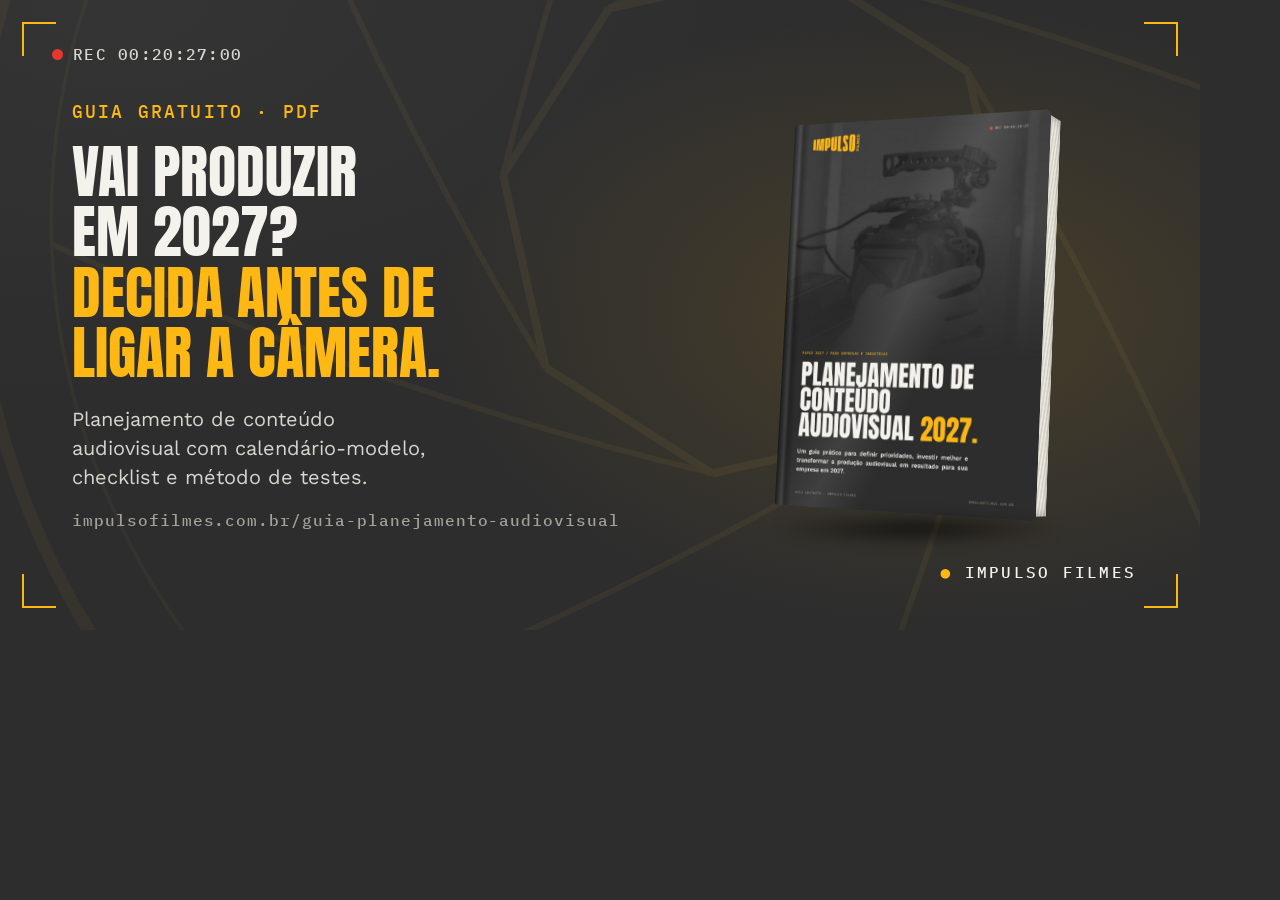
<file: divulgacao/arte.html>
<!doctype html>
<html lang="pt-BR">
<head>
<meta charset="utf-8">
<title>Arte de divulgação · Guia 2027</title>
<!-- Gera as imagens de divulgação. Abrir com ?f=og (1200×630), ?f=quadrado (1080×1080) ou ?f=story (1080×1920) e capturar a tela no tamanho exato. -->
<link href="https://fonts.googleapis.com/css2?family=Anton&family=IBM+Plex+Mono:wght@400;500&family=Work+Sans:wght@400;500;600&display=swap" rel="stylesheet">
<link rel="stylesheet" href="../base.css">
<link rel="stylesheet" href="../lp.css">
<style>
  html, body { margin: 0; overflow: hidden; }
  .arte { position: relative; overflow: hidden; display: grid; background:
      radial-gradient(60% 70% at 78% 50%, rgba(253, 184, 19, .13), transparent 70%),
      radial-gradient(90% 90% at 10% 0%, #343434, var(--bg) 70%); }
  /* granulação de película */
  .arte::before { content: ""; position: absolute; inset: 0; opacity: .06; pointer-events: none; background: url("../capa-textura.svg") center / 140% no-repeat; mix-blend-mode: screen; }
  .arte::after { content: ""; position: absolute; inset: 22px; pointer-events: none; --c: var(--yellow); --l: 34px; --t: 2px;
    background:
      linear-gradient(var(--c), var(--c)) left top / var(--l) var(--t), linear-gradient(var(--c), var(--c)) left top / var(--t) var(--l),
      linear-gradient(var(--c), var(--c)) right top / var(--l) var(--t), linear-gradient(var(--c), var(--c)) right top / var(--t) var(--l),
      linear-gradient(var(--c), var(--c)) left bottom / var(--l) var(--t), linear-gradient(var(--c), var(--c)) left bottom / var(--t) var(--l),
      linear-gradient(var(--c), var(--c)) right bottom / var(--l) var(--t), linear-gradient(var(--c), var(--c)) right bottom / var(--t) var(--l);
    background-repeat: no-repeat; }
  .recline { position: absolute; top: 46px; left: 52px; display: flex; align-items: center; gap: 10px; font: 500 16px/1 var(--mono); letter-spacing: .08em; color: #d8d6cf; z-index: 2; }
  .recline i { width: 11px; height: 11px; border-radius: 50%; background: #e5382b; }
  .txt { position: relative; z-index: 2; display: grid; align-content: center; gap: 0; }
  .txt .eyebrow { font-size: 18px; letter-spacing: .12em; }
  .txt h1 { font: 400 66px/1.04 var(--display); text-transform: uppercase; margin: 18px 0 0; text-wrap: balance; }
  .txt h1 em { display: block; font-style: normal; color: var(--yellow); }
  .txt .sub { margin-top: 22px; color: #d8d6cf; font: 400 22px/1.45 var(--body); max-width: 30ch; }
  .chip { display: inline-flex; align-items: center; gap: 14px; margin-top: 30px; justify-self: start; background: var(--yellow); color: #111; font: 600 22px/1 var(--body); padding: 18px 26px; border-radius: 2px; }
  .url { margin-top: 18px; font: 500 16px/1.3 var(--mono); letter-spacing: .06em; color: var(--dim); }
  .assina { position: absolute; z-index: 2; font: 500 16px/1 var(--mono); letter-spacing: .14em; text-transform: uppercase; color: var(--text); }
  .assina b { color: var(--yellow); font-weight: 500; }
  .palco { position: relative; z-index: 2; display: grid; place-items: center; }
  .palco .book { margin: 0; }
  .palco .book::after { display: none; }

  /* 1200×630: link no WhatsApp e no LinkedIn */
  .og { width: 1200px; height: 630px; grid-template-columns: 1.25fr .9fr; padding: 0 60px 0 72px; }
  .og .txt h1 { font-size: 58px; }
  .og .txt .sub { font-size: 20px; }
  .og .book { --w: 285px; --d: 34px; }
  .og .assina { right: 64px; bottom: 50px; }
  .og .chip { display: none; }

  /* 1080×1080: post no feed do LinkedIn e do Instagram */
  .quadrado { width: 1080px; height: 1080px; grid-template-columns: 1.15fr 1fr; padding: 0 56px 0 76px; }
  .quadrado .txt h1 { font-size: 64px; }
  .quadrado .book { --w: 360px; --d: 42px; }
  .quadrado .url { font-size: 14px; white-space: nowrap; }
  .quadrado .cover-year { font-size: 112px; }
  .quadrado .cover-title { font-size: 30px; }
  .quadrado .assina { left: 76px; bottom: 60px; }

  /* 1080×1920: status do WhatsApp e stories */
  .story { width: 1080px; height: 1920px; grid-template-rows: auto 1fr auto; padding: 200px 90px 190px; }
  .story .txt { text-align: left; }
  .story .txt h1 { font-size: 92px; }
  .story .txt .eyebrow { font-size: 22px; }
  .story .txt .sub { font-size: 30px; max-width: 32ch; }
  .story .book { --w: 440px; --d: 52px; }
  .story .cover { padding: 34px 30px 30px 40px; }
  .story .cover-tag { font-size: 15px; }
  .story .cover-year { font-size: 150px; }
  .story .cover-title { font-size: 40px; }
  .story .cover-foot { font-size: 13px; }
  .story .chip { font-size: 30px; padding: 26px 36px; margin-top: 0; justify-self: center; }
  .story .url { text-align: center; font-size: 22px; }
  .story .recline { top: 90px; left: 90px; font-size: 22px; }
  .story .assina { right: 90px; top: 92px; font-size: 20px; }
  .story .fim { display: grid; gap: 0; position: relative; z-index: 2; }
</style>
</head>
<body>
<div class="arte" id="arte">
  <p class="recline"><i></i>REC 00:20:27:00</p>
  <div class="txt">
    <p class="eyebrow">Guia gratuito · PDF</p>
    <h1>Vai produzir<br> em 2027? <em>Decida antes de ligar a câmera.</em></h1>
    <p class="sub">Planejamento de conteúdo audiovisual com calendário-modelo, checklist e método de testes.</p>
    <span class="chip">Baixe grátis →</span>
    <p class="url">impulsofilmes.com.br/guia-planejamento-audiovisual</p>
  </div>
  <div class="palco">
    <span class="book">
      <span class="book-3d">
        <span class="cover foto"><img class="cover-img" src="../capa-guia.jpg" alt=""></span>
        <span class="book-pages"></span>
        <span class="book-top"></span>
        <span class="book-spine"><span>Planejamento audiovisual 2027</span></span>
        <span class="book-back"></span>
      </span>
      <span class="book-shadow"></span>
    </span>
  </div>
  <p class="assina"><b>●</b> Impulso Filmes</p>
</div>
<script>
  const f = new URLSearchParams(location.search).get('f') || 'og';
  const arte = document.getElementById('arte');
  arte.classList.add(f);
  if (f === 'story') {
    // no story: texto em cima, livro no meio, botão e endereço embaixo
    const fim = document.createElement('div');
    fim.className = 'fim';
    fim.append(arte.querySelector('.chip'), arte.querySelector('.url'));
    arte.append(fim);
  }
  if (f === 'og') arte.querySelector('.txt').append(arte.querySelector('.url'));
</script>
</body>
</html>
</file>
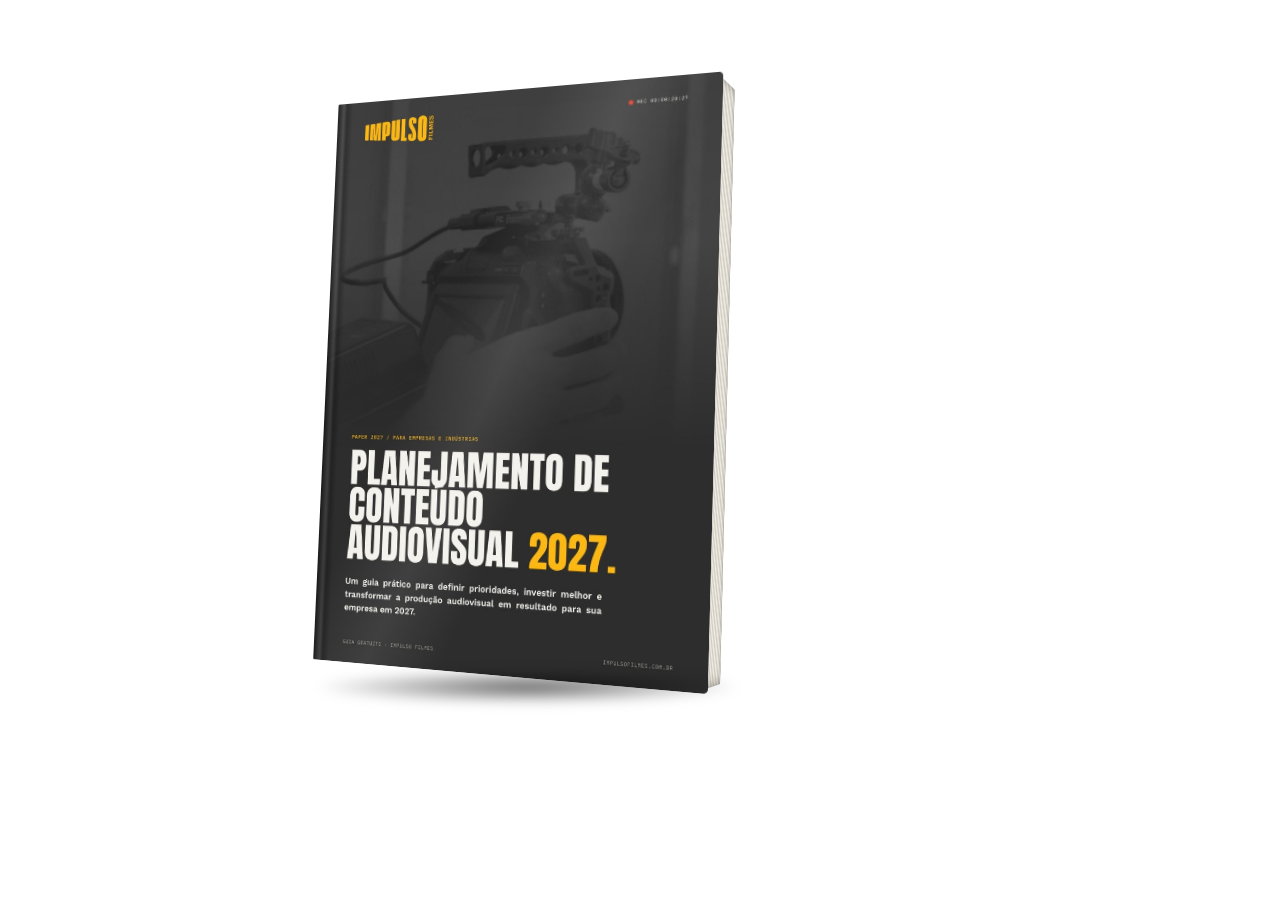
<file: divulgacao/livro.html>
<!doctype html>
<html lang="pt-BR">
<head>
<meta charset="utf-8">
<title>Livro do guia · imagem para e-mail</title>
<!-- Gera o livro em 3D com fundo transparente (capturar com fundo omitido em 1040×760). -->
<link href="https://fonts.googleapis.com/css2?family=Anton&family=IBM+Plex+Mono:wght@400;500&family=Work+Sans:wght@400;500;600&display=swap" rel="stylesheet">
<link rel="stylesheet" href="../base.css">
<link rel="stylesheet" href="../lp.css">
<style>
  html, body { margin: 0; background: transparent !important; overflow: hidden; }
  .palco { width: 1040px; height: 760px; display: grid; place-items: center; }
  .book { --w: 420px; --d: 50px; margin: 0; }
  .book::after { display: none; }
  .book-3d { --ry: -24deg; --rx: 5deg; }
  .cover { padding: 34px 30px 30px 40px; }
  .cover-tag { font-size: 15px; }
  .cover-year { font-size: 140px; }
  .cover-title { font-size: 38px; }
  .cover-foot { font-size: 13px; }
</style>
</head>
<body>
<div class="palco">
  <span class="book">
    <span class="book-3d">
      <span class="cover foto"><img class="cover-img" src="../capa-guia.jpg" alt=""></span>
      <span class="book-pages"></span>
      <span class="book-top"></span>
      <span class="book-spine"><span>Planejamento audiovisual 2027</span></span>
      <span class="book-back"></span>
    </span>
    <span class="book-shadow"></span>
  </span>
</div>
</body>
</html>
</file>
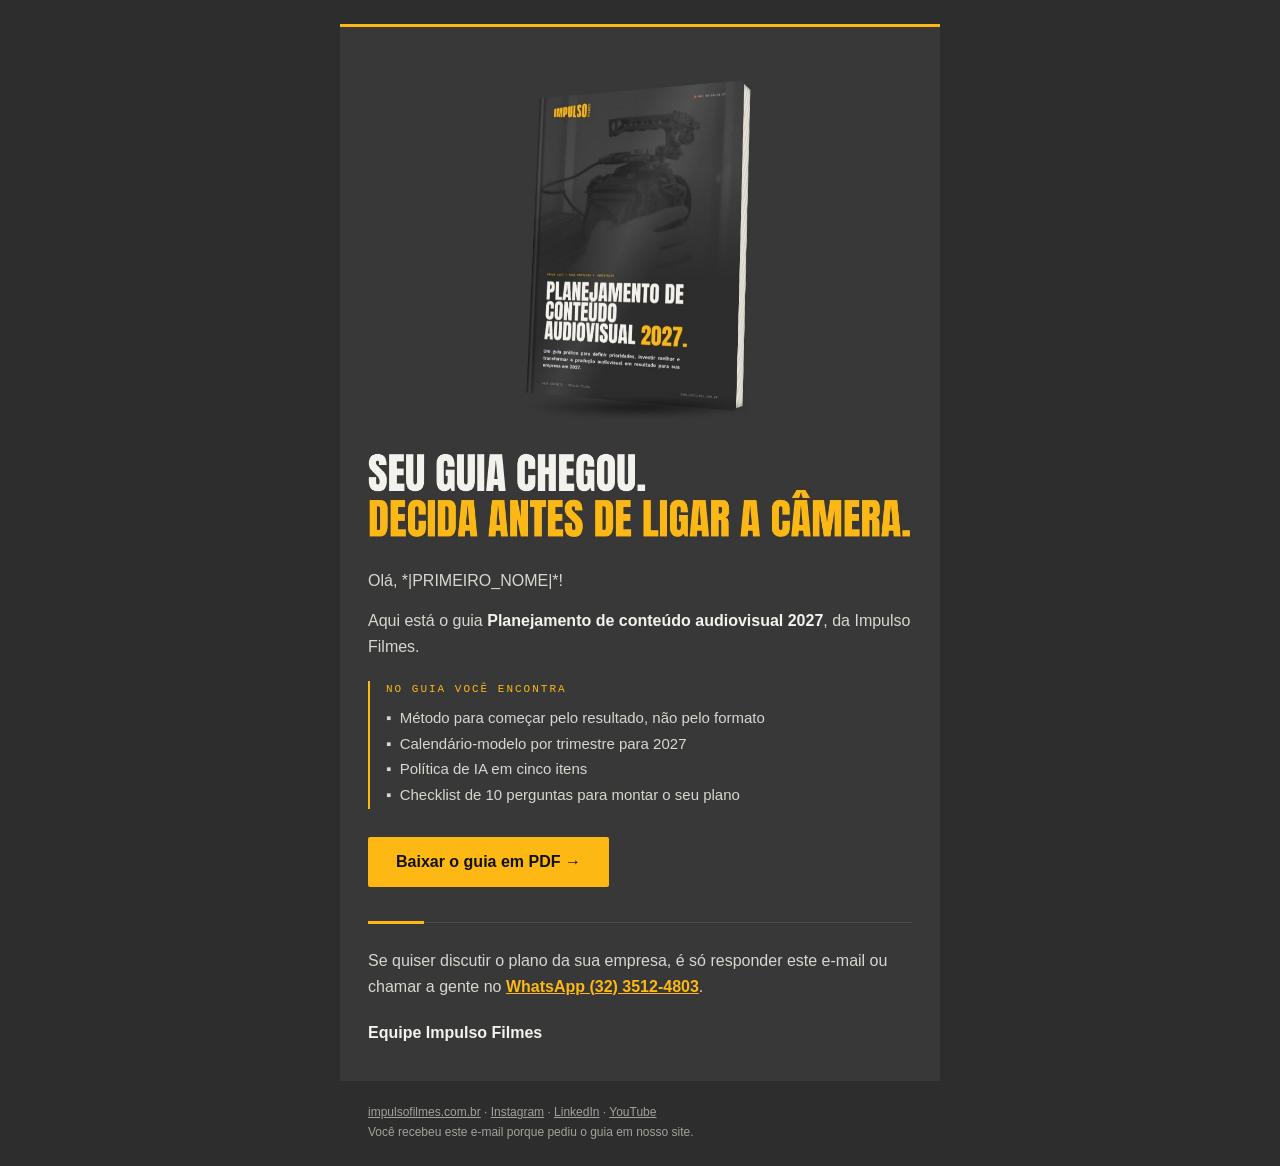
<file: email/guia-2027.html>
<!doctype html>
<html lang="pt-BR" xmlns="http://www.w3.org/1999/xhtml">
<head>
<meta charset="utf-8">
<meta name="viewport" content="width=device-width, initial-scale=1">
<meta name="x-apple-disable-message-reformatting">
<meta name="color-scheme" content="dark light">
<meta name="supported-color-schemes" content="dark light">
<title>Seu guia de planejamento audiovisual 2027 chegou</title>
<!--
  E-mail de entrega do guia (RD Station Marketing, automação da conversão lp-guia-planejamento-audiovisual-2027).
  PDF hospedado no RD Station; imagem do topo no GitHub Pages (trocar pelo endereço do RD quando confirmado). Nome do lead: variável *|PRIMEIRO_NOME|*.
-->
<style>
  body { margin: 0; padding: 0; background: #2d2d2d; }
  a { color: #fdb813; }
  @media (max-width: 620px) {
    .wrap { width: 100% !important; }
    .pad { padding-left: 24px !important; padding-right: 24px !important; }
  }
</style>
</head>
<body style="margin:0;padding:0;background:#2d2d2d;">
<!-- Pré-cabeçalho (aparece ao lado do assunto na caixa de entrada) -->
<div style="display:none;max-height:0;overflow:hidden;mso-hide:all;font-size:1px;line-height:1px;color:#2d2d2d;">Calendário-modelo, checklist e método de testes para o próximo ano.&#847;&zwnj;&nbsp;&#847;&zwnj;&nbsp;&#847;&zwnj;&nbsp;&#847;&zwnj;&nbsp;&#847;&zwnj;&nbsp;&#847;&zwnj;&nbsp;&#847;&zwnj;&nbsp;</div>

<table role="presentation" width="100%" cellpadding="0" cellspacing="0" border="0" style="background:#2d2d2d;">
  <tr>
    <td align="center" style="padding:24px 10px;">
      <!--[if mso]><table role="presentation" width="600" align="center" cellpadding="0" cellspacing="0" border="0"><tr><td><![endif]-->
      <table role="presentation" class="wrap" width="100%" cellpadding="0" cellspacing="0" border="0" style="width:100%;max-width:600px;background:#383838;border-top:3px solid #fdb813;">

        <!-- Topo: livro e título numa imagem só, para a fonte Anton aparecer igual em qualquer programa de e-mail -->
        <tr>
          <td class="pad" style="padding:36px 28px 0;">
            <a href="https://email-editor-production.s3.amazonaws.com/images/628543/PLANEJAMENTO%20DE%20CONTEUDO%20AUDIOVISUAL%202027_IMPULSOFILMES.pdf" target="_blank" style="text-decoration:none;">
              <img src="https://danielimpulso.github.io/impulso-lp-guiavideos2027/email/topo-email-capa-nova.jpg" width="544" alt="Seu guia chegou. Decida antes de ligar a câmera. Guia Planejamento de conteúdo audiovisual 2027." style="display:block;width:100%;max-width:544px;height:auto;border:0;color:#fdb813;font-family:Arial,Helvetica,sans-serif;font-size:22px;font-weight:bold;">
            </a>
          </td>
        </tr>

        <!-- Texto -->
        <tr>
          <td class="pad" style="padding:22px 28px 0;font-family:Arial,Helvetica,sans-serif;font-size:16px;line-height:1.6;color:#d8d6cf;">
            <p style="margin:0 0 14px;">Olá, *|PRIMEIRO_NOME|*!</p>
            <p style="margin:0;">Aqui está o guia <strong style="color:#f4f2ec;">Planejamento de conteúdo audiovisual 2027</strong>, da Impulso Filmes.</p>
          </td>
        </tr>

        <!-- O que tem no guia -->
        <tr>
          <td class="pad" style="padding:22px 28px 0;">
            <table role="presentation" width="100%" cellpadding="0" cellspacing="0" border="0" style="border-left:2px solid #fdb813;">
              <tr>
                <td style="padding:2px 0 2px 16px;font-family:'Courier New',Courier,monospace;font-size:11px;letter-spacing:2px;text-transform:uppercase;color:#fdb813;">No guia você encontra</td>
              </tr>
              <tr>
                <td style="padding:8px 0 2px 16px;font-family:Arial,Helvetica,sans-serif;font-size:15px;line-height:1.7;color:#d8d6cf;">
                  &#9642;&nbsp; Método para começar pelo resultado, não pelo formato<br>
                  &#9642;&nbsp; Calendário-modelo por trimestre para 2027<br>
                  &#9642;&nbsp; Política de IA em cinco itens<br>
                  &#9642;&nbsp; Checklist de 10 perguntas para montar o seu plano
                </td>
              </tr>
            </table>
          </td>
        </tr>

        <!-- Botão -->
        <tr>
          <td class="pad" style="padding:28px 28px 0;">
            <table role="presentation" cellpadding="0" cellspacing="0" border="0">
              <tr>
                <td bgcolor="#fdb813" style="background:#fdb813;border-radius:2px;">
                  <a href="https://email-editor-production.s3.amazonaws.com/images/628543/PLANEJAMENTO%20DE%20CONTEUDO%20AUDIOVISUAL%202027_IMPULSOFILMES.pdf" target="_blank" style="display:inline-block;padding:16px 28px;font-family:Arial,Helvetica,sans-serif;font-size:16px;font-weight:600;color:#111111;text-decoration:none;">Baixar o guia em PDF &rarr;</a>
                </td>
              </tr>
            </table>
          </td>
        </tr>

        <!-- Fio com traço amarelo -->
        <tr>
          <td class="pad" style="padding:34px 28px 0;">
            <table role="presentation" width="100%" cellpadding="0" cellspacing="0" border="0">
              <tr>
                <td width="56" height="3" style="background:#fdb813;font-size:0;line-height:0;">&nbsp;</td>
                <td height="3" style="font-size:0;line-height:0;"><div style="height:1px;background:#4a4a4a;font-size:0;line-height:0;">&nbsp;</div></td>
              </tr>
            </table>
          </td>
        </tr>

        <!-- Próximo passo -->
        <tr>
          <td class="pad" style="padding:24px 28px 0;font-family:Arial,Helvetica,sans-serif;font-size:16px;line-height:1.6;color:#d8d6cf;">
            Se quiser discutir o plano da sua empresa, é só responder este e-mail ou chamar a gente no <a href="https://wa.me/553235124803" target="_blank" style="color:#fdb813;font-weight:600;">WhatsApp (32) 3512-4803</a>.
          </td>
        </tr>

        <!-- Assinatura -->
        <tr>
          <td class="pad" style="padding:22px 28px 36px;font-family:Arial,Helvetica,sans-serif;font-size:16px;line-height:1.5;color:#f4f2ec;">
            <strong>Equipe Impulso Filmes</strong>
          </td>
        </tr>
      </table><!--[if mso]></td></tr></table><![endif]-->

      <!-- Rodapé -->
      <!--[if mso]><table role="presentation" width="600" align="center" cellpadding="0" cellspacing="0" border="0"><tr><td><![endif]-->
      <table role="presentation" class="wrap" width="100%" cellpadding="0" cellspacing="0" border="0" style="width:100%;max-width:600px;">
        <tr>
          <td class="pad" style="padding:22px 28px 0;font-family:Arial,Helvetica,sans-serif;font-size:12px;line-height:1.6;color:#a3a19a;">
            <a href="https://www.impulsofilmes.com.br" target="_blank" style="color:#a3a19a;">impulsofilmes.com.br</a> &middot;
            <a href="https://www.instagram.com/impulsofilmes" target="_blank" style="color:#a3a19a;">Instagram</a> &middot;
            <a href="https://br.linkedin.com/company/impulsofilmes" target="_blank" style="color:#a3a19a;">LinkedIn</a> &middot;
            <a href="https://www.youtube.com/@ImpulsoFilmes" target="_blank" style="color:#a3a19a;">YouTube</a><br>
            Você recebeu este e-mail porque pediu o guia em nosso site.
          </td>
        </tr>
      </table><!--[if mso]></td></tr></table><![endif]-->
    </td>
  </tr>
</table>
</body>
</html>
</file>
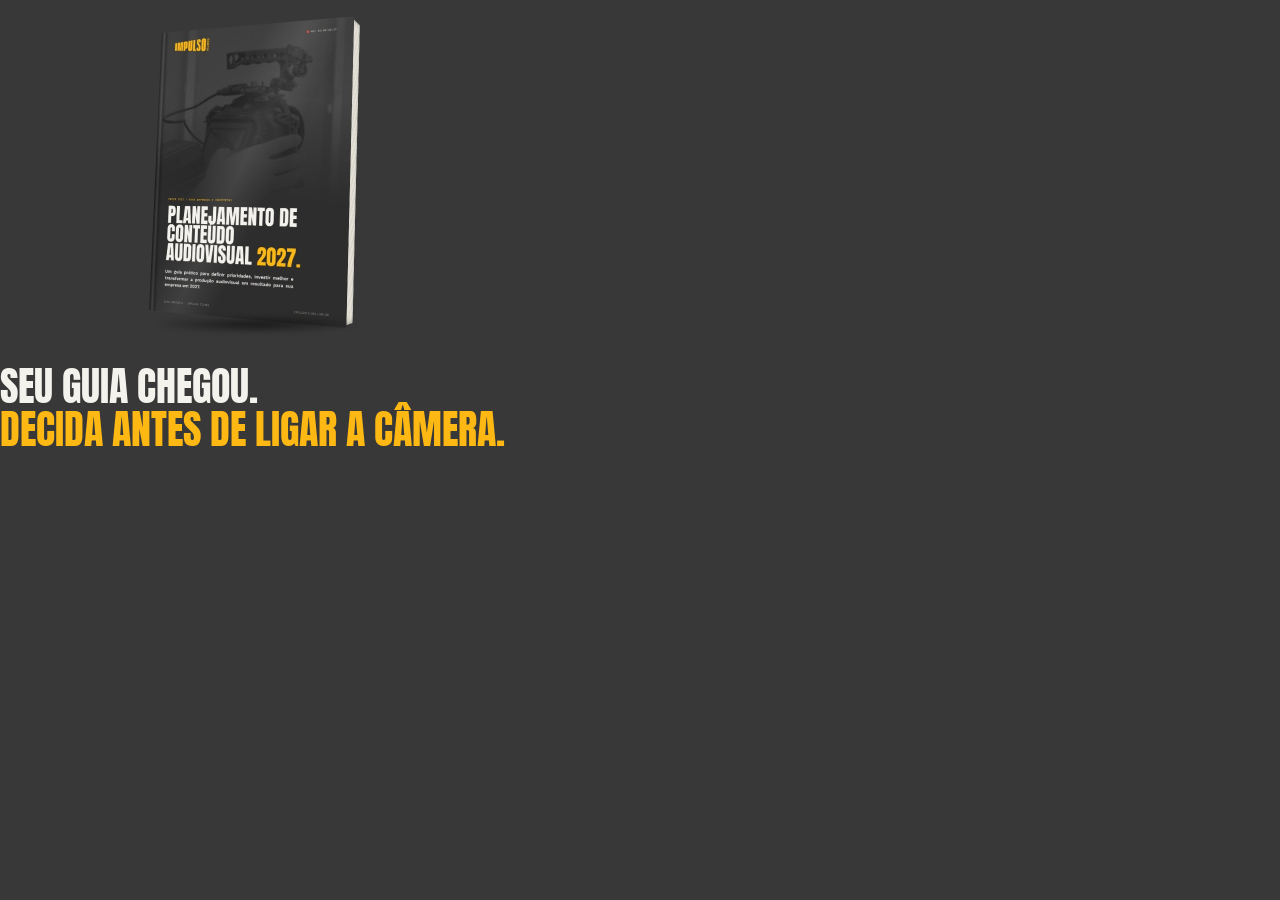
<file: email/topo.html>
<!doctype html>
<html lang="pt-BR">
<head>
<meta charset="utf-8">
<title>Topo do e-mail · Guia 2027</title>
<!-- Gera a imagem do topo do e-mail (livro + título em Anton), 512 px de largura, capturada em 2x. -->
<link href="https://fonts.googleapis.com/css2?family=Anton&family=IBM+Plex+Mono:wght@500&display=swap" rel="stylesheet">
<link rel="stylesheet" href="../base.css">
<style>
  html, body { margin: 0; background: #383838; }
  .topo { width: 512px; padding: 6px 0 4px; display: grid; justify-items: center; gap: 22px; background: #383838; }
  .topo img { width: 234px; display: block; }
  .topo h1 { justify-self: stretch; margin: 0; font: 400 40px/1.08 var(--display); text-transform: uppercase; color: var(--text); }
  .topo h1 span { display: block; color: var(--yellow); }
</style>
</head>
<body>
<div class="topo" id="topo">
  <img src="livro-email.jpg" alt="">
  <h1>Seu guia chegou.<span>Decida antes de ligar a câmera.</span></h1>
</div>
</body>
</html>
</file>
<file: base.css>
:root {
  --bg: #2d2d2d;
  --surface: #383838;
  --line: #4a4a4a;
  --text: #f4f2ec;
  --dim: #a3a19a;
  --yellow: #fdb813;
  --display: "Anton", "Arial Narrow", sans-serif;
  --mono: "IBM Plex Mono", ui-monospace, monospace;
  --body: "Work Sans", system-ui, sans-serif;
  --gutter: clamp(16px, 4vw, 56px);
}

* { box-sizing: border-box; }
html { scroll-behavior: smooth; }
body { margin: 0; background: var(--bg); color: var(--text); font: 17px/1.6 var(--body); -webkit-font-smoothing: antialiased; }
img, video { display: block; max-width: 100%; }
a { color: inherit; text-decoration: none; }
h1, h2, h3, p { margin: 0; }
:focus-visible { outline: 2px solid var(--yellow); outline-offset: 3px; }

/* ---------- Cabeçalho ---------- */
.top { position: fixed; inset: 0 0 auto 0; z-index: 20; display: flex; align-items: center; justify-content: space-between; padding: 14px var(--gutter); transition: background .3s, padding .3s; }
.top.scrolled { background: rgba(45, 45, 45, .82); backdrop-filter: blur(12px); padding-block: 8px; }
.logo img { height: 44px; width: auto; filter: invert(1); }
.top nav { display: flex; align-items: center; gap: clamp(14px, 2.2vw, 30px); font: 500 13px/1 var(--mono); letter-spacing: .06em; text-transform: uppercase; }
.top nav a:not(.cta) { opacity: .85; }
.top nav a:not(.cta):hover { opacity: 1; color: var(--yellow); }
.cta { border: 1.5px solid var(--yellow); color: var(--yellow); padding: 10px 16px; border-radius: 2px; }
.cta:hover { background: var(--yellow); color: #111; }
.burger { display: none; font: 500 13px/1 var(--mono); letter-spacing: .06em; text-transform: uppercase; background: none; color: var(--text); border: 1.5px solid var(--line); padding: 10px 14px; cursor: pointer; }

/* ---------- Botões ---------- */
.btn { display: inline-block; font: 600 16px/1 var(--body); padding: 16px 24px; border-radius: 2px; border: 1.5px solid var(--yellow); cursor: pointer; transition: background .2s, color .2s, transform .2s; }
.btn.solid { background: var(--yellow); color: #111; }
.btn.solid:hover { transform: translateY(-2px); }
.btn.ghost { color: var(--text); border-color: rgba(244, 242, 236, .35); background: transparent; }
.btn.ghost:hover { border-color: var(--yellow); color: var(--yellow); }

.eyebrow { font: 500 12.5px/1.4 var(--mono); letter-spacing: .1em; text-transform: uppercase; color: var(--yellow); }

/* ---------- Hero ---------- */
.hero { position: relative; min-height: 100svh; display: flex; align-items: flex-end; overflow: hidden; }
.hero-video { position: absolute; inset: 0; width: 100%; height: 100%; object-fit: cover; }
.hero-shade { position: absolute; inset: 0; background: radial-gradient(circle 34vmax at var(--mx, 72%) var(--my, 42%), transparent 0%, rgba(45, 45, 45, .62) 100%), linear-gradient(90deg, rgba(45, 45, 45, .88) 0%, rgba(45, 45, 45, .35) 55%, rgba(45, 45, 45, .55) 100%), linear-gradient(0deg, var(--bg) 0%, transparent 30%); }
.hero-inner { position: relative; width: 100%; display: grid; grid-template-columns: minmax(0, 1fr) auto; align-items: end; gap: 32px; padding: 120px var(--gutter) clamp(40px, 7vh, 80px); }
.hero-copy { max-width: 560px; }
.hero h1 { font: 400 clamp(40px, 5.2vw, 76px)/1.06 var(--display); letter-spacing: .005em; text-transform: uppercase; margin: 14px 0 16px; text-wrap: balance; }
.lead { color: #d8d6cf; max-width: 46ch; }
.actions { display: flex; flex-wrap: wrap; gap: 12px; margin-top: 28px; }

.bigwords { list-style: none; margin: 0; padding: 0; text-align: right; }

/* ---------- Blocos ---------- */
.block { padding: clamp(72px, 11vw, 150px) var(--gutter) 0; }
.statement { max-width: 760px; }
.statement h2 { font: 400 clamp(38px, 5.6vw, 84px)/1.06 var(--display); letter-spacing: .005em; text-transform: uppercase; text-wrap: balance; }
.statement p { color: var(--dim); font-size: clamp(17px, 1.5vw, 20px); margin-top: 18px; max-width: 58ch; }
.more { margin-top: 36px; }

/* Soluções */
.solutions { display: grid; grid-template-columns: repeat(3, 1fr); gap: 16px; margin-top: 48px; }
.solution { position: relative; display: flex; flex-direction: column; justify-content: flex-end; min-height: 460px; padding: 26px; overflow: hidden; background: var(--surface); }
.solution img { position: absolute; inset: 0; width: 100%; height: 100%; object-fit: cover; opacity: .5; filter: grayscale(1); transform: translate(var(--px, 0), var(--py, 0)) scale(var(--s, 1.02)); transition: opacity .4s, transform .6s ease-out, filter .4s; }
.solution::after { content: ""; position: absolute; inset: 0; background: linear-gradient(0deg, rgba(45, 45, 45, .95) 8%, transparent 70%); }
.solution > :not(img) { position: relative; z-index: 1; }
.solution:hover img { opacity: .8; filter: none; --s: 1.08; }
.num { font: 500 13px/1 var(--mono); letter-spacing: .1em; color: var(--yellow); }
.solution h3 { font: 400 clamp(30px, 3vw, 44px)/1.08 var(--display); text-transform: uppercase; margin: 10px 0 12px; }
.solution p { color: #cfcdc6; font-size: 15.5px; }

/* Portfólio */
.filters { display: flex; flex-wrap: wrap; gap: 8px; margin-top: 40px; }
.filters button { font: 500 13px/1 var(--mono); letter-spacing: .06em; text-transform: uppercase; background: none; color: var(--dim); border: 1.5px solid var(--line); padding: 11px 16px; border-radius: 2px; cursor: pointer; }
.filters button:hover { color: var(--text); border-color: var(--dim); }
.filters button[aria-pressed="true"] { background: var(--yellow); border-color: var(--yellow); color: #111; }
.work { display: grid; grid-template-columns: repeat(3, 1fr); gap: 16px; margin-top: 24px; }
.case { position: relative; display: block; aspect-ratio: 16 / 9; overflow: hidden; background: var(--surface); }
.case.is-lead { grid-column: span 2; grid-row: span 2; aspect-ratio: auto; }
.case img { width: 100%; height: 100%; object-fit: cover; transform: translate(var(--px, 0), var(--py, 0)) scale(var(--s, 1.02)); transition: transform .6s ease-out, opacity .4s; }
.case::after { content: ""; position: absolute; inset: 0; background: linear-gradient(0deg, rgba(45, 45, 45, .9), transparent 60%); }
.case-info { position: absolute; left: 18px; right: 18px; bottom: 16px; z-index: 1; }
.case-info span { font: 500 12px/1 var(--mono); letter-spacing: .1em; text-transform: uppercase; color: var(--yellow); }
.case-info strong { display: block; font: 400 clamp(20px, 2vw, 30px)/1.12 var(--display); text-transform: uppercase; margin-top: 6px; }
.case:hover img { --s: 1.08; }
.case[hidden] { display: none; }

/* Clientes */
.clients { margin-top: clamp(72px, 11vw, 150px); padding: 34px 0; border-block: 1px solid var(--line); }
.clients .eyebrow { padding: 0 var(--gutter) 22px; }
.marquee { overflow: hidden; }
.track { display: flex; gap: 56px; width: max-content; animation: slide 40s linear infinite; }
.track img { height: 64px; width: 64px; object-fit: contain; filter: brightness(0) invert(1); opacity: .6; }
.marquee:hover .track { animation-play-state: paused; }
@keyframes slide { to { transform: translateX(-50%); } }

/* Sobre */
.about { display: grid; grid-template-columns: 1fr 1fr; gap: 48px 56px; align-items: center; }
.reel { position: relative; display: block; aspect-ratio: 16 / 10; overflow: hidden; background: var(--surface); }
.reel img { width: 100%; height: 100%; object-fit: cover; opacity: .7; transform: translate(var(--px, 0), var(--py, 0)) scale(var(--s, 1.02)); transition: transform .6s ease-out, opacity .4s; }
.reel:hover img { --s: 1.08; opacity: .9; }
.play { position: absolute; inset: 0; margin: auto; width: 84px; height: 84px; border-radius: 50%; background: var(--yellow); }
.play::after { content: ""; position: absolute; left: 34px; top: 27px; border-left: 24px solid #111; border-block: 15px solid transparent; }
.reel-label { position: absolute; left: 20px; bottom: 16px; font: 500 12.5px/1.3 var(--mono); letter-spacing: .08em; text-transform: uppercase; }
.facts { grid-column: 1 / -1; list-style: none; margin: 0; padding: 0; display: grid; grid-template-columns: repeat(3, 1fr); border-top: 1px solid var(--line); }
.facts li { padding: 26px 20px 0 0; }
.facts strong { display: block; font: 400 clamp(44px, 6vw, 88px)/1.05 var(--display); text-transform: uppercase; color: transparent; -webkit-text-stroke: 1.5px var(--yellow); }
.facts span { color: var(--dim); font-size: 15px; }

/* Depoimentos */
.quotes { display: grid; grid-template-columns: repeat(3, 1fr); gap: 20px; margin-top: 48px; }
.quote { margin: 0; padding: 36px 34px 32px; min-height: 340px; background: var(--surface); border-top: 2px solid var(--yellow); display: flex; flex-direction: column; gap: 24px; justify-content: space-between; }
.quote blockquote { margin: 0; font-size: 13.5px; line-height: 1.65; font-style: italic; }
.quote blockquote::before { content: "“"; }
.quote blockquote::after { content: "”"; }
.quote figcaption { display: flex; align-items: center; gap: 12px; font-size: 13.5px; color: var(--dim); }
.quote figcaption img { width: 44px; height: 44px; border-radius: 50%; object-fit: cover; }
.quote b { display: block; color: var(--text); font-size: 15px; }

/* Blog */
.posts { display: grid; grid-template-columns: repeat(3, 1fr); gap: 24px 16px; margin-top: 48px; }
.post img { width: 100%; aspect-ratio: 16 / 10; object-fit: cover; transition: opacity .3s; }
.post:hover img { opacity: .8; }
.post time { display: block; margin-top: 16px; font: 500 12px/1 var(--mono); letter-spacing: .1em; text-transform: uppercase; color: var(--yellow); }
.post h3 { font: 600 20px/1.25 var(--body); letter-spacing: -.01em; margin-top: 8px; }
.post:hover h3 { color: var(--yellow); }

/* Orçamento */
.budget { position: relative; margin-top: clamp(72px, 11vw, 150px); padding: clamp(56px, 8vw, 110px) var(--gutter); background: var(--surface); overflow: hidden; }
.outline { position: absolute; top: -.12em; right: -.02em; font: 400 clamp(84px, 19vw, 310px)/.95 var(--display); text-transform: uppercase; color: transparent; -webkit-text-stroke: 1.5px rgba(253, 184, 19, .28); pointer-events: none; white-space: nowrap; }
.budget-grid { position: relative; display: grid; grid-template-columns: 1fr 1.15fr; gap: 56px; align-items: start; }
.budget .statement .btn { margin-top: 28px; }
form { display: grid; grid-template-columns: 1fr 1fr; gap: 16px; }
form label { display: grid; gap: 7px; font-size: 14px; font-weight: 500; color: var(--dim); }
form .wide { grid-column: 1 / -1; }
input, select, textarea { font: 16px/1.4 var(--body); color: var(--text); background: var(--bg); border: 1.5px solid var(--line); border-radius: 2px; padding: 13px 14px; width: 100%; }
input:focus, select:focus, textarea:focus { border-color: var(--yellow); outline: none; }
.form-note { font-size: 14px; color: var(--yellow); min-height: 1.4em; }

/* Rodapé */
.foot { display: grid; grid-template-columns: 1.2fr 1fr 1fr; gap: 32px; padding: 56px var(--gutter) 90px; font-size: 15px; }
.foot-logo { height: 46px; width: auto; filter: invert(1); }
.foot div { display: grid; gap: 8px; align-content: start; }
.foot a:hover { color: var(--yellow); }
.legal { grid-column: 1 / -1; color: var(--dim); font-size: 13px; padding-top: 24px; border-top: 1px solid var(--line); }
.legal a { text-decoration: underline; }

/* Botão de WhatsApp: círculo pequeno com um balão de diálogo (o texto fica só para leitores de tela) */
.zap { position: fixed; right: 16px; bottom: 16px; z-index: 30; width: 48px; height: 48px; border-radius: 50%; overflow: hidden; font-size: 0; color: transparent; background: #25d366 url("data:image/svg+xml,%3Csvg%20xmlns%3D%27http%3A%2F%2Fwww.w3.org%2F2000%2Fsvg%27%20viewBox%3D%270%200%2024%2024%27%3E%3Cpath%20fill%3D%27%23fff%27%20d%3D%27M17.472%2014.382c-.297-.149-1.758-.867-2.03-.967-.273-.099-.471-.148-.67.15-.197.297-.767.966-.94%201.164-.173.199-.347.223-.644.075-.297-.15-1.255-.463-2.39-1.475-.883-.788-1.48-1.761-1.653-2.059-.173-.297-.018-.458.13-.606.134-.133.298-.347.446-.52.149-.174.198-.298.298-.497.099-.198.05-.371-.025-.52-.075-.149-.669-1.612-.916-2.207-.242-.579-.487-.5-.669-.51-.173-.008-.371-.01-.57-.01-.198%200-.52.074-.792.372-.272.297-1.04%201.016-1.04%202.479%200%201.462%201.065%202.875%201.213%203.074.149.198%202.096%203.2%205.077%204.487.709.306%201.262.489%201.694.625.712.227%201.36.195%201.871.118.571-.085%201.758-.719%202.006-1.413.248-.694.248-1.289.173-1.413-.074-.124-.272-.198-.57-.347m-5.421%207.403h-.004a9.87%209.87%200%2001-5.031-1.378l-.361-.214-3.741.982.998-3.648-.235-.374a9.86%209.86%200%2001-1.51-5.26c.001-5.45%204.436-9.884%209.888-9.884%202.64%200%205.122%201.03%206.988%202.898a9.825%209.825%200%20012.893%206.994c-.003%205.45-4.437%209.884-9.885%209.884m8.413-18.297A11.815%2011.815%200%200012.05%200C5.495%200%20.16%205.335.157%2011.892c0%202.096.547%204.142%201.588%205.945L.057%2024l6.305-1.654a11.882%2011.882%200%20005.683%201.448h.005c6.554%200%2011.89-5.335%2011.893-11.893a11.821%2011.821%200%2000-3.48-8.413z%27%2F%3E%3C%2Fsvg%3E") center / 26px no-repeat; box-shadow: 0 6px 18px rgba(0, 0, 0, .45); transition: transform .2s; }
.zap:hover { transform: scale(1.08); }

/* Entrada ao rolar */
.reveal { opacity: 0; transform: translateY(26px); transition: opacity .7s, transform .7s; }
.reveal.in { opacity: 1; transform: none; }

/* ---------- Telas menores ---------- */
@media (max-width: 900px) {
  .burger { display: block; }
  .top nav { display: none; position: absolute; top: 100%; left: 0; right: 0; flex-direction: column; align-items: flex-start; gap: 20px; padding: 24px var(--gutter) 28px; background: rgba(45, 45, 45, .97); font-size: 22px; }
  .top nav.open { display: flex; }
  .hero-inner { grid-template-columns: 1fr; }
  .bigwords { text-align: left; }
  .solutions, .quotes, .posts { grid-template-columns: 1fr; }
  .solution { min-height: 340px; }
  .work { grid-template-columns: 1fr 1fr; }
  .about, .budget-grid, .foot { grid-template-columns: 1fr; }
}
@media (max-width: 560px) {
  .work, form, .facts { grid-template-columns: 1fr; }
  .case.is-lead { grid-column: auto; grid-row: auto; aspect-ratio: 16 / 9; }
  .facts li { padding-bottom: 8px; }
}

@media (prefers-reduced-motion: reduce) {
  html { scroll-behavior: auto; }
  .track { animation: none; flex-wrap: wrap; width: auto; padding: 0 var(--gutter); }
  .reveal { opacity: 1; transform: none; transition: none; }
  * { transition-duration: .01ms !important; }
}

/* ---------- Interações com o mouse ---------- */
.timecode { position: absolute; top: 96px; left: var(--gutter); z-index: 1; display: flex; align-items: center; gap: 8px; font: 500 12.5px/1 var(--mono); letter-spacing: .08em; color: #d8d6cf; }
.rec { width: 9px; height: 9px; border-radius: 50%; background: #e5382b; animation: blink 1.2s steps(2) infinite; }
@keyframes blink { 50% { opacity: .15; } }

.cursor { display: none; }
@media (hover: hover) and (pointer: fine) {
  body.has-cursor, body.has-cursor a, body.has-cursor button { cursor: none; }
  .has-cursor .cursor { display: grid; place-items: center; position: fixed; left: 0; top: 0; z-index: 100; width: 38px; height: 38px; margin: -19px 0 0 -19px; border-radius: 50%; border: 1.5px solid var(--yellow); pointer-events: none; font: 500 11px/1 var(--mono); letter-spacing: .08em; color: transparent; transition: width .25s, height .25s, margin .25s, background .25s, color .2s, opacity .2s; will-change: transform; }
  .has-cursor .cursor.link { width: 58px; height: 58px; margin: -29px 0 0 -29px; background: rgba(253, 184, 19, .16); }
  .has-cursor .cursor.label { width: 92px; height: 92px; margin: -46px 0 0 -46px; background: var(--yellow); color: #111; }
  .has-cursor .cursor.off { opacity: 0; }
  .has-cursor .dot { position: fixed; left: 0; top: 0; z-index: 101; width: 6px; height: 6px; margin: -3px 0 0 -3px; border-radius: 50%; background: var(--yellow); pointer-events: none; }
  .has-cursor .cursor.label + .dot { opacity: 0; }
}
.magnet { will-change: transform; }

@media (prefers-reduced-motion: reduce) {
  .rec { animation: none; }
}

/* ---------- Hero: índice de palavras ---------- */
.bigwords li + li { border-top: 1px solid rgba(244, 242, 236, .14); }
.bigwords a { display: flex; align-items: baseline; justify-content: flex-end; gap: 18px; padding: 6px 0 2px; }
.idx { font: 500 12.5px/1 var(--mono); letter-spacing: .1em; color: var(--dim); transition: color .25s; }
.word { display: inline-flex; font: 400 clamp(27px, 4.16vw, 67px)/1.16 var(--display); text-transform: uppercase; letter-spacing: .01em; color: transparent; -webkit-text-stroke: 1.2px var(--yellow); transition: color .25s; }
.word i { display: inline-block; font-style: normal; transform-origin: 50% 100%; transform: scaleY(var(--k, 1)); transition: transform .18s ease-out; }
.bigwords a:hover .word, .bigwords a:focus-visible .word { color: var(--yellow); }
.bigwords a:hover .idx, .bigwords a:focus-visible .idx { color: var(--yellow); }
.bigwords:hover a:not(:hover) .word { -webkit-text-stroke-color: rgba(253, 184, 19, .45); }

/* Cartão de prévia que acompanha o mouse */
.peek { position: fixed; left: 0; top: 0; z-index: 15; width: 300px; margin: 0; pointer-events: none; opacity: 0; transition: opacity .25s; will-change: transform; box-shadow: 0 24px 60px rgba(0, 0, 0, .6); }
.peek.on { opacity: 1; }
.peek img { width: 100%; aspect-ratio: 16 / 9; object-fit: cover; }
.peek figcaption { display: flex; justify-content: space-between; gap: 12px; padding: 9px 12px; background: var(--yellow); color: #111; font: 500 11.5px/1.2 var(--mono); letter-spacing: .06em; text-transform: uppercase; }

@media (max-width: 900px) {
  .bigwords a { justify-content: flex-start; }
  .peek { display: none; }
}
@media (prefers-reduced-motion: reduce) {
  .word i { transform: none; }
  .peek { display: none; }
}

/* Prévia rotativa: entrada de cada projeto e barra de tempo */
.peek { overflow: hidden; background: #000; }
.peek::before { content: ""; position: absolute; left: 0; top: 0; z-index: 1; height: 3px; width: 100%; background: var(--yellow); transform-origin: 0 50%; transform: scaleX(0); }
.peek.tick::before { animation: peekbar var(--step, 1100ms) linear forwards; }
.peek.tick img { animation: peekin .45s cubic-bezier(.2, .7, .2, 1); }
.peek figcaption span:first-child { overflow: hidden; white-space: nowrap; text-overflow: ellipsis; }
.peek figcaption span:last-child { flex: none; }
@keyframes peekbar { to { transform: scaleX(1); } }
@keyframes peekin { from { transform: scale(1.14); filter: brightness(1.7); } }

/* ---------- Índice automático (celular, tablet e telas estreitas) ---------- */
.index { min-width: 0; }
.peek.inline { display: block; position: relative; z-index: auto; width: 100%; max-width: 460px; margin: 0 0 14px auto; opacity: 1; transform: none; box-shadow: none; }
.bigwords.auto a.active .word { color: var(--yellow); }
.bigwords.auto a.active .idx { color: var(--yellow); }
.bigwords.auto a:not(.active) .word { -webkit-text-stroke-color: rgba(253, 184, 19, .45); }
.bigwords.auto a.active .word i { animation: wave 1.6s ease-in-out infinite; animation-delay: calc(var(--n) * 70ms); }
@keyframes wave { 0%, 55%, 100% { transform: scaleY(1); } 25% { transform: scaleY(1.28); } }
@media (max-width: 900px) {
  .peek.inline { max-width: none; margin-left: 0; }
  .hero { min-height: 0; }
  .hero-inner { padding-top: 140px; }
}
@media (prefers-reduced-motion: reduce) {
  .bigwords.auto a.active .word i { animation: none; }
}

/* ---------- Animações discretas ao rolar ---------- */
.progress { position: fixed; inset: 0 0 auto 0; z-index: 40; height: 2px; background: var(--yellow); transform-origin: 0 50%; transform: scaleX(var(--p, 0)); }
.hero-video { transform: scale(calc(1 + var(--hs, 0) * .08)); }
.hero-inner { opacity: calc(1 - var(--hs, 0) * .85); transform: translateY(calc(var(--hs, 0) * -36px)); }
.outline { transform: translateX(calc(var(--ox, 0) * 1px)); }
/* Títulos sobem de trás de uma máscara */
.statement.reveal { opacity: 1; transform: none; }
.statement.reveal h2 { clip-path: inset(-15% 0 100% 0); transform: translateY(.4em); transition: clip-path .8s cubic-bezier(.2, .7, .2, 1), transform .8s cubic-bezier(.2, .7, .2, 1); }
.statement.reveal p { opacity: 0; transition: opacity .7s .25s; }
.statement.reveal.in h2 { clip-path: inset(-15% 0 -10% 0); transform: none; }
.statement.reveal.in p { opacity: 1; }
@media (prefers-reduced-motion: reduce) {
  .progress { display: none; }
  .hero-video, .hero-inner, .outline { transform: none; opacity: 1; }
  .statement.reveal h2 { clip-path: none; transform: none; }
  .statement.reveal p { opacity: 1; }
}

/* ---------- Cartão de prévia, versão "visor": translúcido, sem faixa sólida ---------- */
.peek, .peek.inline { overflow: visible; background: none; box-shadow: none; mix-blend-mode: screen; }
.peek img { opacity: .86; filter: saturate(.8) contrast(1.05); -webkit-mask-image: radial-gradient(130% 120% at 50% 42%, #000 52%, transparent 96%); mask-image: radial-gradient(130% 120% at 50% 42%, #000 52%, transparent 96%); }
/* Cantos de visor de câmera no lugar da moldura */
.peek::after { content: ""; position: absolute; inset: -9px -9px 22px -9px; pointer-events: none; --c: var(--yellow); --l: 18px; --t: 1.5px;
  background:
    linear-gradient(var(--c), var(--c)) left top / var(--l) var(--t), linear-gradient(var(--c), var(--c)) left top / var(--t) var(--l),
    linear-gradient(var(--c), var(--c)) right top / var(--l) var(--t), linear-gradient(var(--c), var(--c)) right top / var(--t) var(--l),
    linear-gradient(var(--c), var(--c)) left bottom / var(--l) var(--t), linear-gradient(var(--c), var(--c)) left bottom / var(--t) var(--l),
    linear-gradient(var(--c), var(--c)) right bottom / var(--l) var(--t), linear-gradient(var(--c), var(--c)) right bottom / var(--t) var(--l);
  background-repeat: no-repeat; }
.peek::before { top: auto; bottom: 31px; height: 1px; opacity: .8; }
.peek figcaption { background: none; color: var(--yellow); padding: 12px 0 0; height: 31px; }
.peek.tick img { animation: peekin .5s cubic-bezier(.2, .7, .2, 1); }
@keyframes peekin { from { opacity: 0; transform: scale(1.07); filter: saturate(.8) contrast(1.05) blur(8px); } }
.peek.inline { margin-bottom: 22px; }

/* ---------- Menu com submenu (Soluções) e rodapé com links das páginas ---------- */
.sub { position: relative; }
.sub > a { opacity: .85; }
.sub > a::after { content: "+"; margin-left: 6px; color: var(--yellow); }
.sub-menu { position: absolute; top: 100%; left: -18px; display: grid; gap: 16px; min-width: 190px; padding: 22px 18px 18px; background: rgba(45, 45, 45, .96); border: 1px solid var(--line); border-top: 2px solid var(--yellow); opacity: 0; visibility: hidden; transform: translateY(8px); transition: opacity .2s, transform .2s, visibility .2s; }
.sub:hover .sub-menu, .sub:focus-within .sub-menu { opacity: 1; visibility: visible; transform: none; }
@media (min-width: 1101px) { .foot { grid-template-columns: 1.1fr 1fr 1fr 1fr; } }

/* Com mais itens, o menu vira botão um pouco antes */
@media (max-width: 1100px) {
  .burger { display: block; }
  .top nav { display: none; position: absolute; top: 100%; left: 0; right: 0; flex-direction: column; align-items: flex-start; gap: 18px; max-height: calc(100svh - 70px); overflow-y: auto; padding: 24px var(--gutter) 28px; background: rgba(45, 45, 45, .97); font-size: 20px; }
  .top nav.open { display: flex; }
  .sub-menu { position: static; opacity: 1; visibility: visible; transform: none; min-width: 0; padding: 14px 0 0 16px; border: 0; background: none; gap: 14px; font-size: 16px; }
  .foot { grid-template-columns: 1fr 1fr; }
  .foot-logo, .legal { grid-column: 1 / -1; }
}

/* Rodapé: nada estoura a largura em telas estreitas */
.foot div { min-width: 0; }
.foot a { overflow-wrap: anywhere; }
@media (max-width: 560px) { .foot { grid-template-columns: 1fr; } }

/* O atributo hidden vale mesmo em elementos com display próprio (botões, cartões) */
[hidden] { display: none !important; }
/* Logos com fundo cheio: tons de cinza em vez de silhueta branca */
.track img.fill, .wall img.fill { filter: grayscale(1) contrast(1.05) brightness(1.35); }

/* Vídeo da abertura da home 30% transparente: deixa o cinza do fundo aparecer por trás */
.hero-video { opacity: .7; }
/* Desfoque nas laterais do vídeo: forte na borda e some por volta de 1/6 da largura, dos dois lados.
   São duas camadas (uma suave e larga, outra forte e estreita) para o desfoque diminuir aos poucos. */
.hero::before, .hero::after { content: ""; position: absolute; inset: 0; z-index: 1; pointer-events: none; }
.hero::before { -webkit-backdrop-filter: blur(7px); backdrop-filter: blur(7px); -webkit-mask-image: linear-gradient(90deg, #000 0%, transparent 16.67%, transparent 83.33%, #000 100%); mask-image: linear-gradient(90deg, #000 0%, transparent 16.67%, transparent 83.33%, #000 100%); }
.hero::after { -webkit-backdrop-filter: blur(22px); backdrop-filter: blur(22px); -webkit-mask-image: linear-gradient(90deg, #000 0%, transparent 9%, transparent 91%, #000 100%); mask-image: linear-gradient(90deg, #000 0%, transparent 9%, transparent 91%, #000 100%); }
.hero-shade { z-index: 2; }
.hero .timecode, .hero-inner { z-index: 3; }

/* ---------- Cartões de soluções da home: imagens coloridas e efeito suave ao passar o mouse ---------- */
.solution { outline: 1px solid transparent; outline-offset: -1px; transition: outline-color .7s, outline-offset .9s cubic-bezier(.2, .7, .2, 1); }
.solution img { opacity: .86; filter: saturate(.92); transition: opacity .8s, filter .8s, transform 1.5s cubic-bezier(.2, .7, .2, 1); }
.solution::after { background: linear-gradient(0deg, rgba(45, 45, 45, .96) 6%, rgba(45, 45, 45, .25) 62%, transparent 100%); }
/* luz suave que acompanha o mouse */
.solution::before { content: ""; position: absolute; inset: 0; z-index: 1; pointer-events: none; opacity: 0; transition: opacity .8s; background: radial-gradient(circle 300px at var(--lx, 50%) var(--ly, 40%), rgba(255, 244, 214, .26), transparent 72%); mix-blend-mode: soft-light; }
.solution h3::after { content: "→"; display: inline-block; margin-left: .25em; font-family: var(--body); font-size: .62em; color: var(--yellow); opacity: 0; transform: translateX(-10px); transition: opacity .5s, transform .7s cubic-bezier(.2, .7, .2, 1); }
.solution h3, .solution p, .solution .num { transition: transform .9s cubic-bezier(.2, .7, .2, 1), color .5s; }
@media (hover: hover) {
  .solution:hover { outline-color: rgba(253, 184, 19, .75); outline-offset: -14px; }
  .solution:hover img { opacity: 1; filter: saturate(1.06); --s: 1.07; }
  .solution:hover::before { opacity: 1; }
  .solution:hover h3::after { opacity: 1; transform: none; }
  .solution:hover h3, .solution:hover .num { transform: translateY(-6px); }
  .solution:hover p { transform: translateY(-3px); color: var(--text); }
  /* os outros dois cartões recuam de leve enquanto um está em foco */
  .solutions:hover .solution:not(:hover) img { opacity: .5; filter: saturate(.35); }
}

/* ---------- Cursor: ondas finas, estilo sonar, sobre qualquer coisa clicável ---------- */
@media (hover: hover) and (pointer: fine) {
  .has-cursor .cursor::before, .has-cursor .cursor::after { content: ""; position: absolute; inset: -1.5px; border: 1px solid var(--yellow); border-radius: 50%; opacity: 0; pointer-events: none; }
  .has-cursor .cursor.link::before, .has-cursor .cursor.link::after { animation: sonar 2s cubic-bezier(.2, .6, .3, 1) infinite; }
  .has-cursor .cursor.label::before, .has-cursor .cursor.label::after { animation: sonar-label 2s cubic-bezier(.2, .6, .3, 1) infinite; }
  .has-cursor .cursor.link::after, .has-cursor .cursor.label::after { animation-delay: 1s; }
}
@keyframes sonar { 0% { transform: scale(1); opacity: .5; } 100% { transform: scale(2.3); opacity: 0; } }
@keyframes sonar-label { 0% { transform: scale(1); opacity: .45; } 100% { transform: scale(1.6); opacity: 0; } }

/* Destaque dos cartões de soluções (opção 1 da comparação): moldura interna, só a linha, sem número */
.solution { outline: 1px solid rgba(244, 242, 236, .5); outline-offset: -16px; }
.solution .num { display: none; }
@media (hover: hover) {
  .solution:hover { outline-color: var(--yellow); outline-offset: -22px; }
}

/* Caixa de orçamento da home: opção 1 da comparação (todos os campos em uma tela, grade de três colunas) */
.budget-grid { grid-template-columns: minmax(0, .8fr) minmax(0, 2fr); gap: clamp(28px, 5vw, 72px); }
#form { grid-template-columns: repeat(3, minmax(0, 1fr)); gap: 14px 16px; }
#form label { font-size: 13.5px; }
#form input, #form select, #form textarea { padding: 12px 13px; }
#form .span2 { grid-column: span 2; }
#form .btn { grid-column: 1; justify-self: start; margin-top: 6px; }
#form .form-note { grid-column: 2 / -1; align-self: center; }
@media (max-width: 900px) {
  .budget-grid { grid-template-columns: 1fr; }
  #form { grid-template-columns: 1fr 1fr; }
}
@media (max-width: 560px) {
  #form { grid-template-columns: 1fr; }
  #form .span2, #form .btn, #form .form-note { grid-column: auto; }
}

/* Números animados: quatro colunas, número e legenda centralizados, largura estável enquanto os dígitos mudam */
.facts { grid-template-columns: repeat(4, 1fr); text-align: center; }
.facts li { padding: 26px 12px 0; transition: opacity .6s; }
.facts li.wait { opacity: .22; }
.facts strong { font-variant-numeric: tabular-nums; white-space: nowrap; }
.facts span { display: block; margin: 6px auto 0; max-width: 22ch; }
.facts span b { font-weight: inherit; }
@media (max-width: 900px) {
  .facts { grid-template-columns: repeat(2, 1fr); }
  .facts li { padding-bottom: 14px; }
}
/* O "+" fica pendurado à esquerda do número: o que se centraliza é o primeiro algarismo em diante */
.facts strong { display: inline-block; position: relative; }
.facts strong[data-prefix]::before { content: attr(data-prefix); position: absolute; right: 100%; top: 0; }
/* Fio fino também embaixo da faixa de números, igual ao de cima */
.facts { border-bottom: 1px solid var(--line); padding-bottom: 30px; }
</file>
<file: lp.css>
/* Landing page do guia 2027. Usa base.css (estilos do site novo) e acrescenta só o que é próprio desta página. */

/* Cabeçalho enxuto: só logo e botão, sem menu */
.top .cta { font: 500 13px/1 var(--mono); letter-spacing: .06em; text-transform: uppercase; }

/* ---------- Topo ---------- */
.hero-copy { max-width: 660px; }
/* Texto e livro em duas colunas equilibradas: o livro fica no centro da metade direita, alinhado ao meio do título */
@media (min-width: 901px) {
  .hero:not(.thanks) .hero-inner { grid-template-columns: minmax(0, 1.05fr) minmax(0, .95fr); align-items: center; gap: clamp(32px, 5vw, 80px); }
  .hero:not(.thanks) .book { justify-self: center; --w: clamp(250px, 25vw, 350px); }
}
.hero h1 { font-size: clamp(38px, 4.6vw, 70px); }
.hero h1 em, .thanks h1 em { display: block; font-style: normal; color: var(--yellow); }
.hero h1 .eyebrow { display: block; margin-bottom: 18px; text-wrap: balance; }
.lead { max-width: 54ch; }
.support { margin-top: 14px; font: 500 12.5px/1.4 var(--mono); letter-spacing: .08em; text-transform: uppercase; color: var(--dim); }

/* Livro do guia em 3D: capa, lombada, miolo e contracapa, inclinado na direção do texto */
.book { --w: clamp(230px, 23vw, 320px); --h: calc(var(--w) * 1.38); --d: clamp(26px, 2.6vw, 38px); position: relative; display: block; width: var(--w); height: var(--h); margin: 0 calc(var(--d) * .8) 30px 0; perspective: 1500px; }
.book-3d { position: absolute; inset: 0; transform-style: preserve-3d; transform: rotateY(var(--ry, -26deg)) rotateX(var(--rx, 6deg)); transition: transform .6s cubic-bezier(.2, .7, .2, 1); will-change: transform; }
.book-3d > span { position: absolute; backface-visibility: hidden; }
/* Abre e folheia com o mouse em cima (opção 2 da comparação): a capa gira na lombada e seis folhas passam com motion blur */
.book-3d > .flap, .book-3d > .leaf { backface-visibility: visible; }
.flap > span, .leaf > span { position: absolute; backface-visibility: hidden; -webkit-backface-visibility: hidden; }
.flap { inset: 0; z-index: 3; transform-style: preserve-3d; transform-origin: 0 50%; transform: translateZ(calc(var(--d) / 2)) rotateY(var(--o, 0deg)); transition: transform .7s cubic-bezier(.3, .7, .2, 1) .4s; }
.flap > .cover { transform: none; }
.inside { inset: 0; transform: rotateY(180deg); border-radius: 5px 2px 2px 5px; background: linear-gradient(90deg, #262626, #303030); display: grid; place-items: center; }
.inside::after { content: "IMPULSO FILMES"; font: 500 10px/1 var(--mono); letter-spacing: .2em; color: var(--yellow); opacity: .7; }
.first { top: 3px; bottom: 3px; left: 2px; right: 3px; transform: translateZ(calc(var(--d) / 2 - 4px)); padding: 26px 20px 20px 24px; color: #2a2a2a; display: grid; align-content: start; gap: 10px;
  background: linear-gradient(90deg, rgba(0, 0, 0, .14), transparent 12%), #efece4; }
.first b { font: 400 26px/1 var(--display); text-transform: uppercase; color: #1d1d1d; }
.first ol { margin: 4px 0 0; padding: 0; list-style: none; counter-reset: s; display: grid; gap: 7px; }
.first li { counter-increment: s; display: grid; grid-template-columns: auto 1fr; gap: 8px; font: 500 12px/1.3 var(--body); border-top: 1px solid #d9d5ca; padding-top: 6px; }
.first li::before { content: counter(s, decimal-leading-zero); font: 500 10.5px/1.3 var(--mono); color: #b07f00; }
.leaf { top: 3px; bottom: 3px; left: 2px; right: 3px; z-index: 2; transform-style: preserve-3d; transform-origin: 0 50%;
  transform: translateZ(calc(var(--d) / 2 - 1px - var(--i) * .5px)) rotateY(var(--l, 0deg)); transition: transform .45s cubic-bezier(.4, .1, .2, 1) calc((5 - var(--i)) * 60ms); }
/* folhas com cara de página escrita (com o desfoque, viram texto corrido) */
.leaf > span { inset: 0; background:
    linear-gradient(#b9b4a6, #b9b4a6) 22px 26px / 48% 8px no-repeat,
    linear-gradient(#e2c27a, #e2c27a) 22px 42px / 18% 4px no-repeat,
    repeating-linear-gradient(0deg, transparent 0 8px, #d3cfc3 8px 11px) 22px 62px / calc(100% - 44px) calc(100% - 100px) no-repeat,
    #efece4; }
.leaf > span:first-child { box-shadow: inset 10px 0 14px -10px rgba(0, 0, 0, .35); }
.leaf > span:last-child { transform: rotateY(180deg); box-shadow: inset -10px 0 14px -10px rgba(0, 0, 0, .35); }
/* aberto: o livro desliza meia capa para a direita e diminui, para as duas páginas caberem na coluna */
.book { transition: transform .8s cubic-bezier(.3, .7, .2, 1) .45s; }
.book.on { transform: translateX(calc(var(--w) * .4)) scale(.82); transition-delay: 0s; }
.book.on .book-3d { --ry: -12deg; --rx: 5deg; }
.book.on .flap { --o: -152deg; transition-duration: .5s; transition-delay: 0s; }
.book.on .leaf { --l: calc(-148deg + var(--i) * 1.2deg); transition-delay: calc(.25s + var(--i) * 75ms); }
.book.on .leaf > span { animation: borrao .45s calc(.25s + var(--i) * 75ms) both; }
.book.on .first { animation: borrao-fim .9s .25s both; }
.book.fechando .leaf > span { animation: borrao-volta .45s calc((5 - var(--i)) * 60ms) both; }
.book.on::after { opacity: 0; }
.book::after { transition: opacity .4s; }
@keyframes borrao { 0% { filter: blur(0); } 20% { filter: blur(3.5px); } 70% { filter: blur(2.5px); } 100% { filter: blur(0); } }
@keyframes borrao-volta { 0% { filter: blur(0); } 20% { filter: blur(3.5px); } 70% { filter: blur(2.5px); } 100% { filter: blur(0); } }
@keyframes borrao-fim { 0%, 60% { filter: blur(2px); } 100% { filter: blur(0); } }
@media (prefers-reduced-motion: reduce) { .flap, .leaf, .book { transition-duration: .01ms !important; transition-delay: 0s !important; } .leaf > span, .first { animation: none !important; } }
/* Capa */
.cover { inset: 0; display: grid; grid-template-rows: auto 1fr auto auto; gap: 14px; padding: 26px 22px 22px 30px; overflow: hidden; border-radius: 2px 5px 5px 2px; transform: translateZ(calc(var(--d) / 2));
  background: radial-gradient(120% 80% at 80% 0%, rgba(253, 184, 19, .14), transparent 60%), linear-gradient(160deg, #3d3d3d, #262626 70%); border-top: 3px solid var(--yellow); }
/* vinco da dobra da capa e brilho do papel plastificado */
.cover::before { content: ""; position: absolute; inset: 0; pointer-events: none;
  background: linear-gradient(90deg, rgba(0, 0, 0, .45) 0, rgba(255, 255, 255, .08) 7px, rgba(0, 0, 0, .25) 11px, transparent 18px),
              linear-gradient(115deg, transparent 35%, rgba(255, 255, 255, .09) 48%, transparent 60%); }
.cover > * { position: relative; }
/* Capa com a arte final do guia (foto): ocupa a capa inteira; o vinco e o brilho ficam por cima */
.cover.foto { padding: 0; border-top: 0; background: #2d2d2d; }
.cover.foto > .cover-img { position: absolute; inset: 0; width: 100%; height: 100%; object-fit: cover; object-position: 50% 50%; }
.cover.foto::before { z-index: 1; }
/* Arte da capa: lente com diafragma, escala de foco e fita de filme, bem apagadas, com granulação de película */
.cover > .cover-art { position: absolute; inset: 0; width: 100%; height: 100%; object-fit: cover; opacity: .16; pointer-events: none; mix-blend-mode: screen; }
/* Miolo: folhas visíveis na lateral direita e no topo */
.book-pages { top: 4px; bottom: 4px; left: calc(var(--w) - var(--d) / 2 - 3px); width: var(--d); transform: rotateY(90deg);
  background: repeating-linear-gradient(90deg, #f1eee6 0 1px, #cfcbc0 1px 2px), #e9e6dd; box-shadow: inset 0 0 12px rgba(0, 0, 0, .35); }
.book-top { left: 2px; right: 6px; top: calc(var(--d) / -2 + 3px); height: var(--d); transform: rotateX(90deg);
  background: repeating-linear-gradient(0deg, #f1eee6 0 1px, #cfcbc0 1px 2px), #e9e6dd; }
/* Lombada amarela com o título na vertical */
.book-spine { top: 0; bottom: 0; left: calc(var(--d) / -2); width: var(--d); transform: rotateY(-90deg); display: grid; place-items: center; background: linear-gradient(90deg, #b88400, var(--yellow) 45%, #d99e05); }
.book-spine span { writing-mode: vertical-rl; transform: rotate(180deg); font: 400 calc(var(--d) * .42)/1 var(--display); letter-spacing: .06em; text-transform: uppercase; color: #111; white-space: nowrap; }
.book-back { inset: 0; transform: translateZ(calc(var(--d) / -2)) rotateY(180deg); background: #1f1f1f; border-radius: 5px 2px 2px 5px; }
/* Sombra no chão */
.book-shadow { position: absolute; left: 4%; right: -6%; bottom: -34px; height: 34px; background: radial-gradient(closest-side, rgba(0, 0, 0, .6), transparent); filter: blur(6px); transform: translateX(calc(var(--sx, -14) * 1px)); transition: transform .6s cubic-bezier(.2, .7, .2, 1); pointer-events: none; }
/* Cantos de visor de câmera em volta do livro */
.book::after { content: ""; position: absolute; inset: -18px calc(var(--d) * -1) -18px -18px; pointer-events: none; --c: var(--yellow); --l: 20px; --t: 1.5px;
  background:
    linear-gradient(var(--c), var(--c)) left top / var(--l) var(--t), linear-gradient(var(--c), var(--c)) left top / var(--t) var(--l),
    linear-gradient(var(--c), var(--c)) right top / var(--l) var(--t), linear-gradient(var(--c), var(--c)) right top / var(--t) var(--l),
    linear-gradient(var(--c), var(--c)) left bottom / var(--l) var(--t), linear-gradient(var(--c), var(--c)) left bottom / var(--t) var(--l),
    linear-gradient(var(--c), var(--c)) right bottom / var(--l) var(--t), linear-gradient(var(--c), var(--c)) right bottom / var(--t) var(--l);
  background-repeat: no-repeat; opacity: .8; }
.cover-tag { font: 500 11.5px/1.3 var(--mono); letter-spacing: .1em; text-transform: uppercase; color: var(--yellow); }
.cover-year { align-self: center; display: flex; font: 400 clamp(80px, 9vw, 128px)/.95 var(--display); color: transparent; -webkit-text-stroke: 1.5px var(--yellow); }
.cover-year i { display: inline-block; font-style: normal; transform-origin: 50% 100%; transform: scaleY(var(--k, 1)); transition: transform .18s ease-out, color .25s; }
.book:hover .cover-year i { color: var(--yellow); }
.cover-title { font: 400 clamp(22px, 2vw, 30px)/1.08 var(--display); text-transform: uppercase; text-wrap: balance; }
.cover-foot { display: flex; flex-wrap: wrap; gap: 6px 14px; padding-top: 12px; border-top: 1px solid var(--line); font: 500 10.5px/1.2 var(--mono); letter-spacing: .08em; text-transform: uppercase; color: var(--dim); }

/* ---------- Chapéu acima dos títulos de seção ---------- */
.statement .eyebrow { margin-bottom: 16px; }
.statement.reveal .eyebrow { opacity: 0; transition: opacity .6s; }
.statement.reveal.in .eyebrow { opacity: 1; }

/* ---------- O problema ---------- */
.problem { display: grid; grid-template-columns: minmax(0, 1.15fr) minmax(0, 1fr); gap: 40px 64px; align-items: center; }
.symptoms { background: var(--surface); padding: clamp(28px, 3vw, 40px) clamp(24px, 3vw, 40px) clamp(20px, 2.4vw, 30px); border-top: 2px solid #e5382b; }
.symptoms-head { font: 400 clamp(24px, 2.3vw, 34px)/1.1 var(--display); text-transform: uppercase; text-wrap: balance; }
.symptoms ul { list-style: none; margin: 18px 0 0; padding: 0; }
.symptoms li { display: flex; align-items: baseline; gap: 14px; padding: 15px 0; border-top: 1px solid var(--line); font: 500 clamp(17px, 1.4vw, 19px)/1.4 var(--body); color: #d8d6cf; }
.x { flex: none; position: relative; width: 14px; height: 14px; top: 1px; }
.x::before, .x::after { content: ""; position: absolute; left: 50%; top: 0; width: 2px; height: 100%; background: #e5382b; transform: rotate(45deg); }
.x::after { transform: rotate(-45deg); }

/* Fio fino com traço amarelo entre seções */
.rule { position: relative; height: 1px; margin: clamp(72px, 11vw, 150px) var(--gutter) 0; background: var(--line); }
.rule::after { content: ""; position: absolute; left: 0; top: -1px; width: 72px; height: 3px; background: var(--yellow); }

/* ---------- Vídeo do sócio ---------- */
.socio { display: grid; grid-template-columns: minmax(0, .85fr) minmax(0, 1.15fr); gap: 40px 64px; align-items: center; }
.socio-assina { display: grid; gap: 2px; padding-left: 14px; border-left: 2px solid var(--yellow); font-size: 15px !important; }
.socio-assina b { color: var(--text); font-size: 17px; }
.socio .statement .socio-cta { margin-top: 28px; }
.player { position: relative; aspect-ratio: 16 / 9; max-width: 100%; background: var(--surface); cursor: pointer; }
.player-poster { position: absolute; inset: 0; width: 100%; height: 100%; object-fit: cover; object-position: 50% 35%; opacity: .92; filter: saturate(.85); transition: opacity .4s, transform .8s cubic-bezier(.2, .7, .2, 1); }
.player:hover .player-poster { opacity: .85; }
.player .timecode { position: absolute; top: 16px; left: 18px; z-index: 1; }
.player .play { z-index: 1; transition: transform .3s; }
.player:hover .play { transform: scale(1.08); }
.player-label { position: absolute; left: 18px; bottom: 16px; z-index: 1; font: 500 12.5px/1.3 var(--mono); letter-spacing: .08em; text-transform: uppercase; }
/* cantos de visor em volta do player */
.player::after { content: ""; position: absolute; inset: -12px; pointer-events: none; --c: var(--yellow); --l: 22px; --t: 1.5px;
  background:
    linear-gradient(var(--c), var(--c)) left top / var(--l) var(--t), linear-gradient(var(--c), var(--c)) left top / var(--t) var(--l),
    linear-gradient(var(--c), var(--c)) right top / var(--l) var(--t), linear-gradient(var(--c), var(--c)) right top / var(--t) var(--l),
    linear-gradient(var(--c), var(--c)) left bottom / var(--l) var(--t), linear-gradient(var(--c), var(--c)) left bottom / var(--t) var(--l),
    linear-gradient(var(--c), var(--c)) right bottom / var(--l) var(--t), linear-gradient(var(--c), var(--c)) right bottom / var(--t) var(--l);
  background-repeat: no-repeat; }
.player iframe, .player video { position: absolute; inset: 0; width: 100%; height: 100%; border: 0; background: #000; }
.player.playing { cursor: auto; }
.player.playing > :not(iframe):not(video) { display: none; }
.player.soon { cursor: default; }
.player.soon .play { background: none; border: 1.5px solid var(--yellow); }
.player.soon .play::after { border-left-color: var(--yellow); }

/* ---------- O que tem no guia: lista numerada ---------- */
.steps { list-style: none; margin: 48px 0 0; padding: 0; display: grid; grid-template-columns: repeat(2, minmax(0, 1fr)); gap: 0 56px; counter-reset: passo; }
.steps li { counter-increment: passo; display: grid; grid-template-columns: auto 1fr; gap: 4px 22px; padding: 26px 0 28px; border-top: 1px solid var(--line); }
.steps li::before { content: counter(passo, decimal-leading-zero); grid-row: span 2; font: 400 clamp(44px, 4.4vw, 64px)/.9 var(--display); color: transparent; -webkit-text-stroke: 1.2px var(--yellow); transition: color .3s; min-width: 1.4em; }
.steps li:hover::before { color: var(--yellow); }
.steps h3 { font: 600 19px/1.3 var(--body); letter-spacing: -.01em; }
.steps p { color: var(--dim); font-size: 16px; }
.steps li:last-child { grid-column: 1 / -1; background: var(--surface); padding: 26px 26px 28px; border-top: 2px solid var(--yellow); }

/* ---------- Para quem é ---------- */
.audience { display: grid; grid-template-columns: repeat(4, minmax(0, 1fr)); gap: 16px; margin-top: 48px; }
.audience article { position: relative; padding: 30px 26px 30px; min-height: 230px; background: var(--surface); outline: 1px solid rgba(244, 242, 236, .18); outline-offset: -12px; transition: outline-color .6s, outline-offset .8s cubic-bezier(.2, .7, .2, 1); }
.audience article:hover { outline-color: var(--yellow); outline-offset: -18px; }
.tag { display: block; font: 500 12px/1.3 var(--mono); letter-spacing: .1em; text-transform: uppercase; color: var(--yellow); margin-bottom: 18px; }
.audience p { font-size: 16px; color: #d8d6cf; }

/* ---------- Quem assina ---------- */
.reel { aspect-ratio: 16 / 9; cursor: pointer; }
.reel iframe { position: absolute; inset: 0; width: 100%; height: 100%; border: 0; background: #000; }
.reel.playing { cursor: auto; }
/* Depoimentos em rodízio: dois por vez (um no celular), troca a cada 6 s com barra de tempo */
.voices-head { display: flex; flex-wrap: wrap; justify-content: space-between; align-items: end; gap: 24px; }
.voices-nav { display: flex; align-items: center; gap: 8px; }
.voices-count { font: 500 12.5px/1 var(--mono); letter-spacing: .1em; color: var(--dim); margin-right: 10px; font-variant-numeric: tabular-nums; }
.voices-nav button { width: 46px; height: 46px; border: 1.5px solid var(--line); background: none; color: var(--text); font: 400 18px/1 var(--body); cursor: pointer; transition: border-color .2s, color .2s; }
.voices-nav button:hover { border-color: var(--yellow); color: var(--yellow); }
.voices-track { display: grid; grid-template-columns: repeat(2, minmax(0, 1fr)); gap: 20px; margin-top: 40px; }
.voices .quote { min-height: 0; transition: opacity .45s, transform .45s cubic-bezier(.2, .7, .2, 1); }
.voices .quote blockquote { font-size: clamp(15px, 1.15vw, 17px); line-height: 1.65; }
.voices .quote[hidden] { display: none !important; }
.voices .quote.out { opacity: 0; transform: translateY(10px); }
.voices-bar { height: 2px; margin-top: 20px; background: var(--line); overflow: hidden; }
.voices-bar span { display: block; height: 100%; background: var(--yellow); transform-origin: 0 50%; transform: scaleX(0); }
.voices-bar.run span { animation: voicebar var(--t, 6s) linear forwards; }
.voices-bar.paused span { animation-play-state: paused; }
@keyframes voicebar { to { transform: scaleX(1); } }
@media (max-width: 900px) { .voices-track { grid-template-columns: 1fr; } }
@media (prefers-reduced-motion: reduce) { .voices .quote { transition: none; } }

/* ---------- Formulário ---------- */
.budget .mini { list-style: none; margin: 28px 0 0; padding: 0; display: grid; gap: 10px; }
.budget .mini li { display: flex; gap: 12px; align-items: baseline; color: #d8d6cf; font-size: 15.5px; }
.budget .mini li::before { content: ""; flex: none; width: 7px; height: 7px; border-radius: 50%; background: var(--yellow); transform: translateY(-2px); }
.budget-grid { grid-template-columns: minmax(0, .9fr) minmax(0, 1.3fr); }
#form { grid-template-columns: repeat(2, minmax(0, 1fr)); gap: 14px 16px; }
#form .wide { grid-column: 1 / -1; }
#form .btn { grid-column: 1 / -1; justify-self: stretch; text-align: center; font-size: 17px; padding-block: 18px; }
#form .form-note { grid-column: 1 / -1; }
#form label.invalid input, #form label.invalid select { border-color: #e5382b; }
#form .consent { display: grid; grid-template-columns: auto 1fr; gap: 12px; align-items: start; font-size: 13.5px; font-weight: 400; line-height: 1.5; }
#form .consent input { appearance: none; -webkit-appearance: none; width: 20px; height: 20px; padding: 0; margin: 1px 0 0; border: 1.5px solid var(--line); background: var(--bg); cursor: pointer; display: grid; place-items: center; }
#form .consent input:checked { background: var(--yellow); border-color: var(--yellow); }
#form .consent input:checked::after { content: ""; width: 5px; height: 10px; border: solid #111; border-width: 0 2px 2px 0; transform: translateY(-1px) rotate(45deg); }
#form .consent.invalid input { border-color: #e5382b; }
#form .consent a { color: var(--text); text-decoration: underline; }
#form button[disabled] { opacity: .6; pointer-events: none; }
.form-note.err { color: #ff7b6e; }

/* ---------- Perguntas frequentes ---------- */
.faq-list { margin-top: 40px; max-width: 900px; border-bottom: 1px solid var(--line); }
.faq-list details { border-top: 1px solid var(--line); }
.faq-list summary { list-style: none; display: flex; justify-content: space-between; gap: 24px; align-items: center; padding: 24px 0; cursor: pointer; font: 600 clamp(18px, 1.6vw, 21px)/1.3 var(--body); }
.faq-list summary::-webkit-details-marker { display: none; }
.faq-list summary::after { content: "+"; flex: none; font: 400 30px/1 var(--display); color: var(--yellow); transition: transform .3s; }
.faq-list details[open] summary::after { transform: rotate(45deg); }
.faq-list summary:hover { color: var(--yellow); }
.faq-list details p { padding: 0 48px 26px 0; color: var(--dim); max-width: 70ch; }
.faq-list details a { color: var(--text); text-decoration: underline; }

/* Rodapé da landing page: três colunas */
.lp-foot { grid-template-columns: 1.2fr 1fr 1fr; }
@media (min-width: 1101px) { .lp-foot { grid-template-columns: 1.2fr 1fr 1fr; } }

/* ---------- Página de agradecimento ---------- */
.thanks { min-height: 88svh; align-items: center; }
/* Agradecimento: tudo centralizado */
.thanks .hero-inner { grid-template-columns: 1fr; justify-items: center; text-align: center; padding-top: 140px; }
.thanks .hero-copy { max-width: 760px; display: grid; justify-items: center; }
.thanks .lead { margin-inline: auto; }
.thanks .actions { justify-content: center; }
.thanks .timecode { left: 50%; transform: translateX(-50%); }
.next .budget-grid { grid-template-columns: 1fr; justify-items: center; text-align: center; gap: 28px; }
.next .statement { max-width: 720px; display: grid; justify-items: center; }
.next .statement p { margin-inline: auto; text-wrap: balance; }
.next .next-actions { justify-content: center; }
.thanks h1 { font-size: clamp(44px, 6vw, 92px); }
.next-actions { display: flex; flex-wrap: wrap; gap: 12px; align-self: center; }
.next .budget-grid { align-items: center; }
.next .statement .btn { margin-top: 0; }

/* ---------- Telas menores ---------- */
@media (max-width: 1100px) {
  .top .cta { display: inline-block; }
  .audience { grid-template-columns: repeat(2, minmax(0, 1fr)); }
}
@media (max-width: 900px) {
  .hero-inner { grid-template-columns: 1fr; }
  .book { --w: min(250px, 62vw); justify-self: start; margin: 28px 0 40px 22px; }
  /* aberto no celular: menor e mais para a direita, para as duas páginas caberem na largura */
  .book.on { transform: translateX(calc(var(--w) * .38)) scale(.62); }
  /* no celular o livro fica abaixo da dobra: o topo não esmaece ao rolar, senão o livro aparece apagado */
  .hero-inner { opacity: 1; transform: none; }
  .problem, .socio { grid-template-columns: 1fr; }
  .steps { grid-template-columns: 1fr; }
  .budget-grid { grid-template-columns: 1fr; }
  .lp-foot { grid-template-columns: 1fr 1fr; }
}
@media (max-width: 560px) {
  .audience { grid-template-columns: 1fr; }
  .audience article { min-height: 0; }
  #form { grid-template-columns: 1fr; }
  .faq-list details p { padding-right: 0; }
  .lp-foot { grid-template-columns: 1fr; }
  .top .cta { padding: 9px 12px; font-size: 12px; }
}
@media (prefers-reduced-motion: reduce) {
  .book-3d { transition: none; }
  .cover-year i { transform: none; }
  .statement.reveal .eyebrow { opacity: 1; }
}

/* Cursor com texto mais longo ("Receba o guia"): quebra em duas linhas centralizadas dentro da bolinha */
@media (hover: hover) and (pointer: fine) {
  .has-cursor .cursor.label { text-align: center; line-height: 1.3; padding: 0 12px; text-transform: uppercase; }
}
</file>
